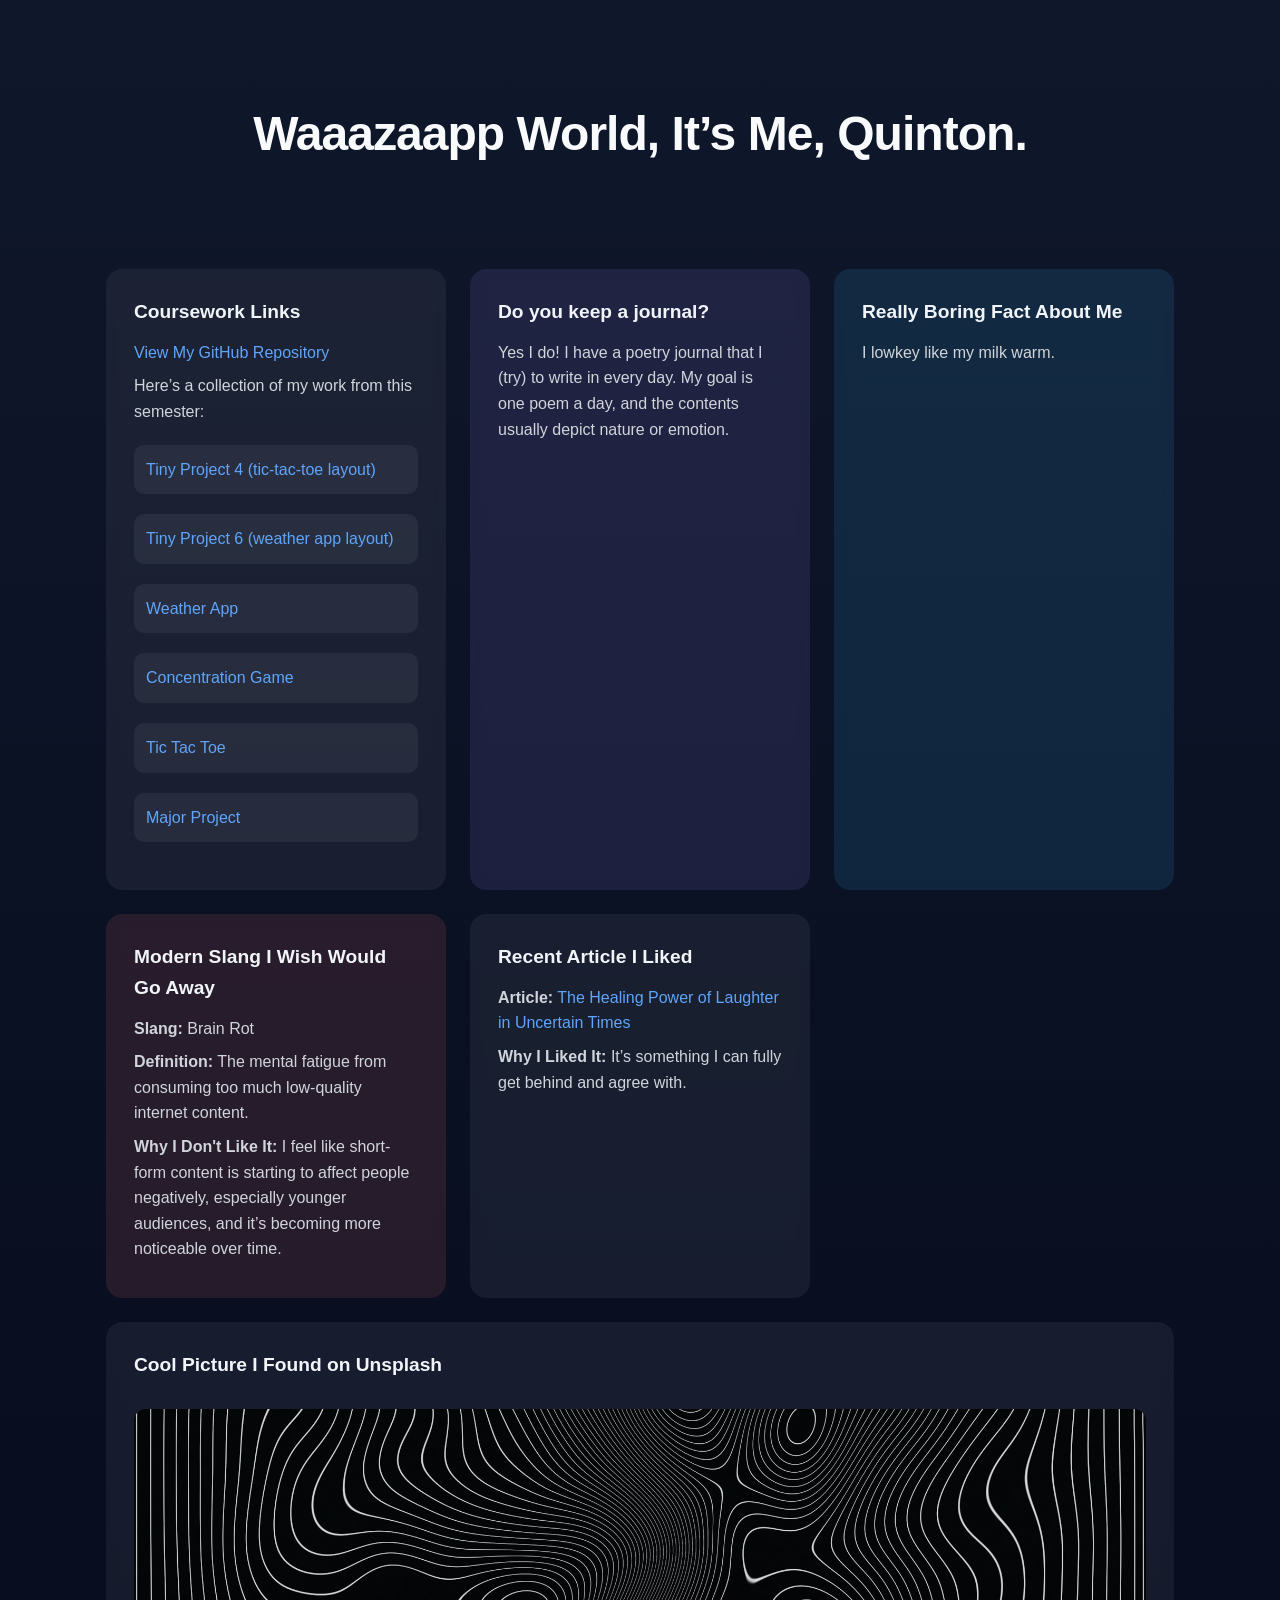
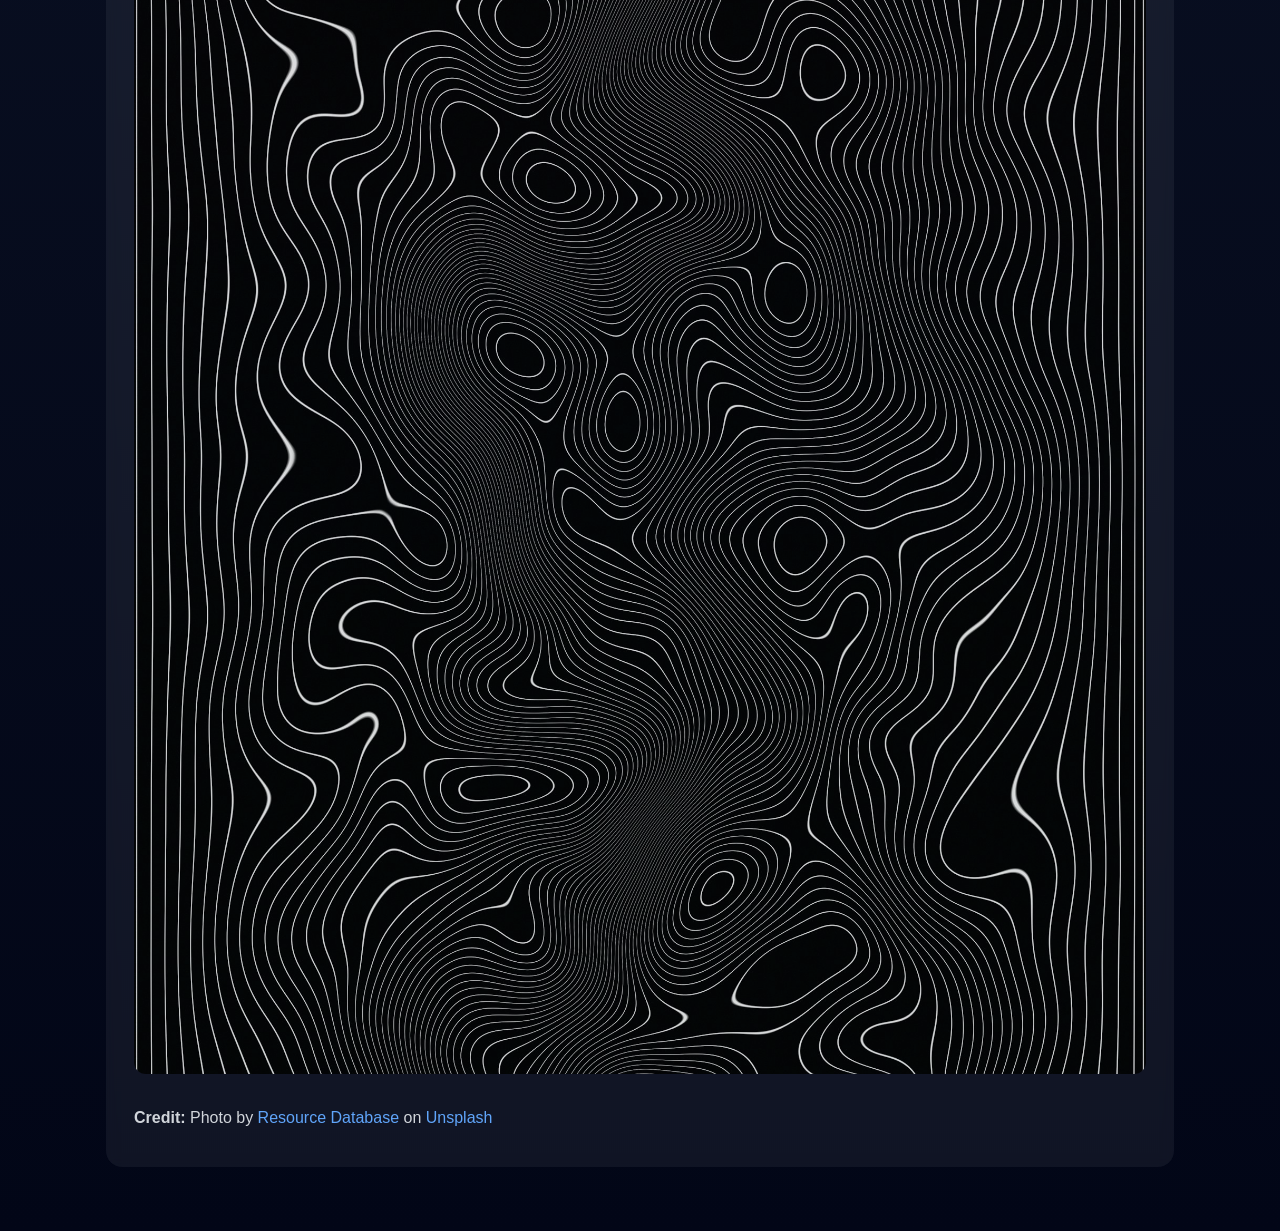
<file: index.html>
<!DOCTYPE html>
<html lang="en">

<head>
  <meta charset="UTF-8">
  <meta name="viewport" content="width=device-width, initial-scale=1.0">
  <title>Hello World, It's Me, Quinton</title>
  <link rel="stylesheet" href="styles.css">
</head>

<body>

  <header>
    <h1>Waaazaapp World, It’s Me, Quinton.</h1>
  </header>

  <main>

    <section id="courseworkLinks">
      <h2>Coursework Links</h2>

      <p>
        <a href="https://github.com/Qlarson-05/Qlarson-05.github.io">
          View My GitHub Repository
        </a>
      </p>

      <p>Here’s a collection of my work from this semester:</p>

      <ul>
        <li><a href="tp4/index.html">Tiny Project 4 (tic-tac-toe layout)</a></li>
        <li><a href="tp6/index.html">Tiny Project 6 (weather app layout)</a></li>
        <li><a href="weather-app/index.html">Weather App</a></li>
        <li><a href="concentration/index.html">Concentration Game</a></li>
        <li><a href="tic-tac-toe/index.html">Tic Tac Toe</a></li>
        <li><a href="major-project/index.html">Major Project</a></li>
      </ul>
    </section>

    <section id="randomQuestion">
      <h2>Do you keep a journal?</h2>
      <p>
        Yes I do! I have a poetry journal that I (try) to write in every day.
        My goal is one poem a day, and the contents usually depict nature or emotion.
      </p>
    </section>

    <section id="boringFact">
      <h2>Really Boring Fact About Me</h2>
      <p>I lowkey like my milk warm.</p>
    </section>

    <section id="slangThatNeedsToGo">
      <h2>Modern Slang I Wish Would Go Away</h2>
      <p><strong>Slang:</strong> Brain Rot</p>
      <p><strong>Definition:</strong> The mental fatigue from consuming too much low-quality internet content.</p>
      <p>
        <strong>Why I Don't Like It:</strong>
        I feel like short-form content is starting to affect people negatively,
        especially younger audiences, and it’s becoming more noticeable over time.
      </p>
    </section>

    <section id="interestingArticle">
      <h2>Recent Article I Liked</h2>
      <p>
        <strong>Article:</strong>
        <a href="https://gortoncenter.org/the-healing-power-of-laughter-in-uncertain-times/">
          The Healing Power of Laughter in Uncertain Times
        </a>
      </p>
      <p><strong>Why I Liked It:</strong> It’s something I can fully get behind and agree with.</p>
    </section>

    <section id="coolPic">
      <h2>Cool Picture I Found on Unsplash</h2>
      <img src="trippy-stuff.jpg" alt="Abstract black and white wavy pattern">
      <p>
        <strong>Credit:</strong>
        Photo by
        <a href="https://unsplash.com/@resourcedatabase">Resource Database</a>
        on
        <a href="https://unsplash.com/">Unsplash</a>
      </p>
    </section>

  </main>

</body>

</html>
</file>
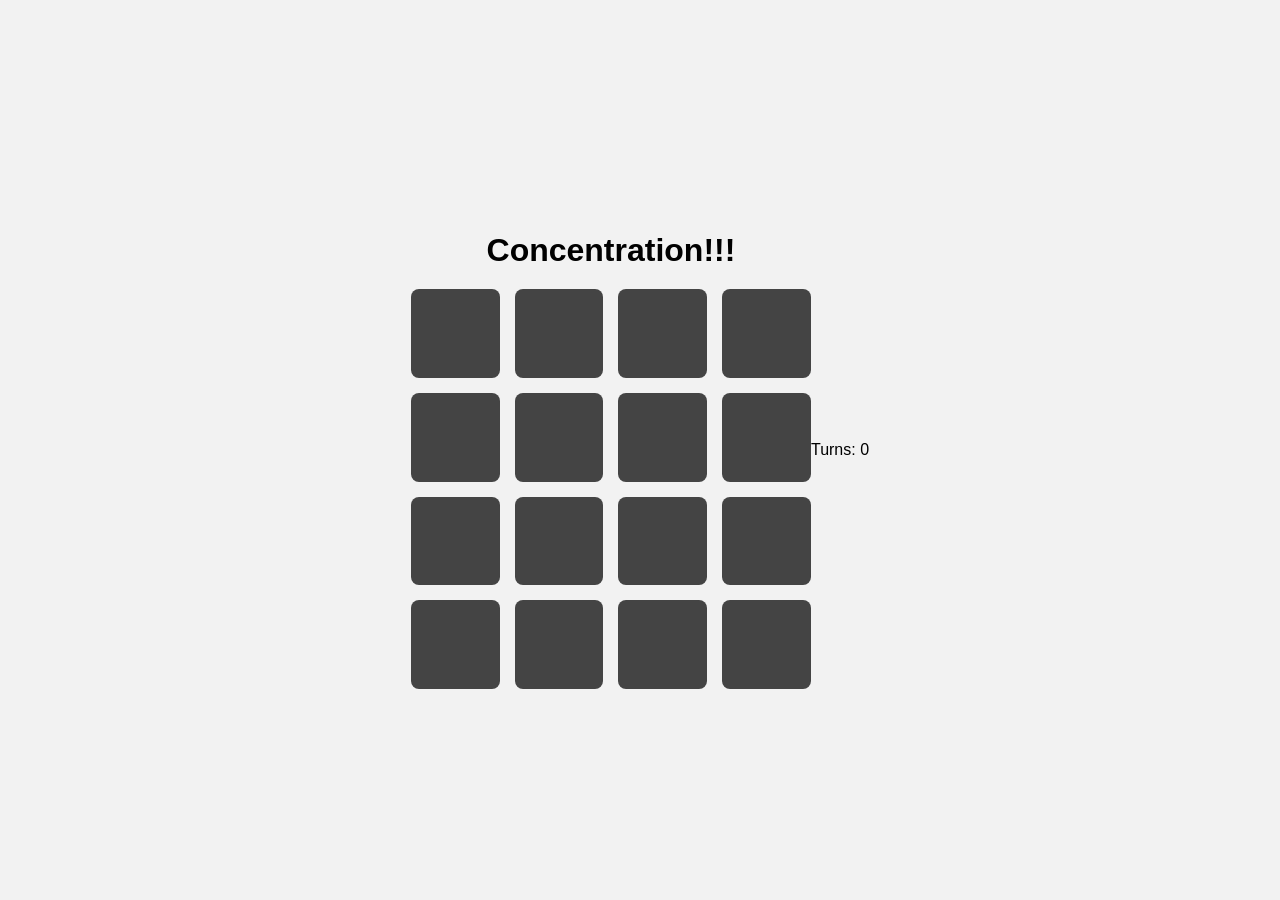
<file: concentration 2/index.html>
<!DOCTYPE html>
<html>
<head>
	<meta charset="UTF-8">
	<meta name="viewport" content="width=device-width, initial-scale=1.0">
	<title>Tiny Project 5 – Layout for Concentration</title>
	<link rel="stylesheet" href="styles.css">
</head>

<body>

	<main>
		<h1>Concentration!!!</h1>

		<div id="game-board">

			<div class="card">
				<div class="card-inner">
					<div class="card-front"></div>
					<div class="card-back">
						<img src="air.jpg" alt="">
					</div>
				</div>
			</div>

			<!-- copy and paste simulator -->

			<!-- duplicate cards for pairs -->
			<div class="card">
				<div class="card-inner">
					<div class="card-front"></div>
					<div class="card-back">
						<img src="earth.jpg" alt="">
					</div>
				</div>
			</div>
            <div class="card">
				<div class="card-inner">
					<div class="card-front"></div>
					<div class="card-back">
						<img src="elec.jpg" alt="">
					</div>
				</div>
			</div>

			<!-- duplicate cards for pairs -->
			<div class="card">
				<div class="card-inner">
					<div class="card-front"></div>
					<div class="card-back">
						<img src="fire.jpg" alt="">
					</div>
				</div>
			</div>
            <div class="card">
				<div class="card-inner">
					<div class="card-front"></div>
					<div class="card-back">
						<img src="ice.jpg" alt="">
					</div>
				</div>
			</div>

			<!-- duplicate cards for pairs -->
			<div class="card">
				<div class="card-inner">
					<div class="card-front"></div>
					<div class="card-back">
						<img src="metal.jpg" alt="">
					</div>
				</div>
			</div>
            <div class="card">
				<div class="card-inner">
					<div class="card-front"></div>
					<div class="card-back">
						<img src="poison.jpg" alt="">
					</div>
				</div>
			</div>

			<!-- duplicate cards for pairs -->
			<div class="card">
				<div class="card-inner">
					<div class="card-front"></div>
					<div class="card-back">
						<img src="water.jpg" alt="">
					</div>
				</div>
			</div>
			<div class="card">
				<div class="card-inner">
					<div class="card-front"></div>
					<div class="card-back">
						<img src="air.jpg" alt="">
					</div>
				</div>
			</div>

			<!-- duplicate cards for pairs -->
			<div class="card">
				<div class="card-inner">
					<div class="card-front"></div>
					<div class="card-back">
						<img src="earth.jpg" alt="">
					</div>
				</div>
			</div>
            <div class="card">
				<div class="card-inner">
					<div class="card-front"></div>
					<div class="card-back">
						<img src="elec.jpg" alt="">
					</div>
				</div>
			</div>

			<!-- duplicate cards for pairs -->
			<div class="card">
				<div class="card-inner">
					<div class="card-front"></div>
					<div class="card-back">
						<img src="fire.jpg" alt="">
					</div>
				</div>
			</div>
            <div class="card">
				<div class="card-inner">
					<div class="card-front"></div>
					<div class="card-back">
						<img src="ice.jpg" alt="">
					</div>
				</div>
			</div>

			<!-- duplicate cards for pairs -->
			<div class="card">
				<div class="card-inner">
					<div class="card-front"></div>
					<div class="card-back">
						<img src="metal.jpg" alt="">
					</div>
				</div>
			</div>
            <div class="card">
				<div class="card-inner">
					<div class="card-front"></div>
					<div class="card-back">
						<img src="poison.jpg" alt="">
					</div>
				</div>
			</div>

			<!-- duplicate cards for pairs -->
			<div class="card">
				<div class="card-inner">
					<div class="card-front"></div>
					<div class="card-back">
						<img src="water.jpg" alt="">
					</div>
				</div>
			</div>
            


		</div>
	</main>

<div id="turns">Turns: 0</div>
<div id="winMessage"></div>

</body>
</html>
</file>
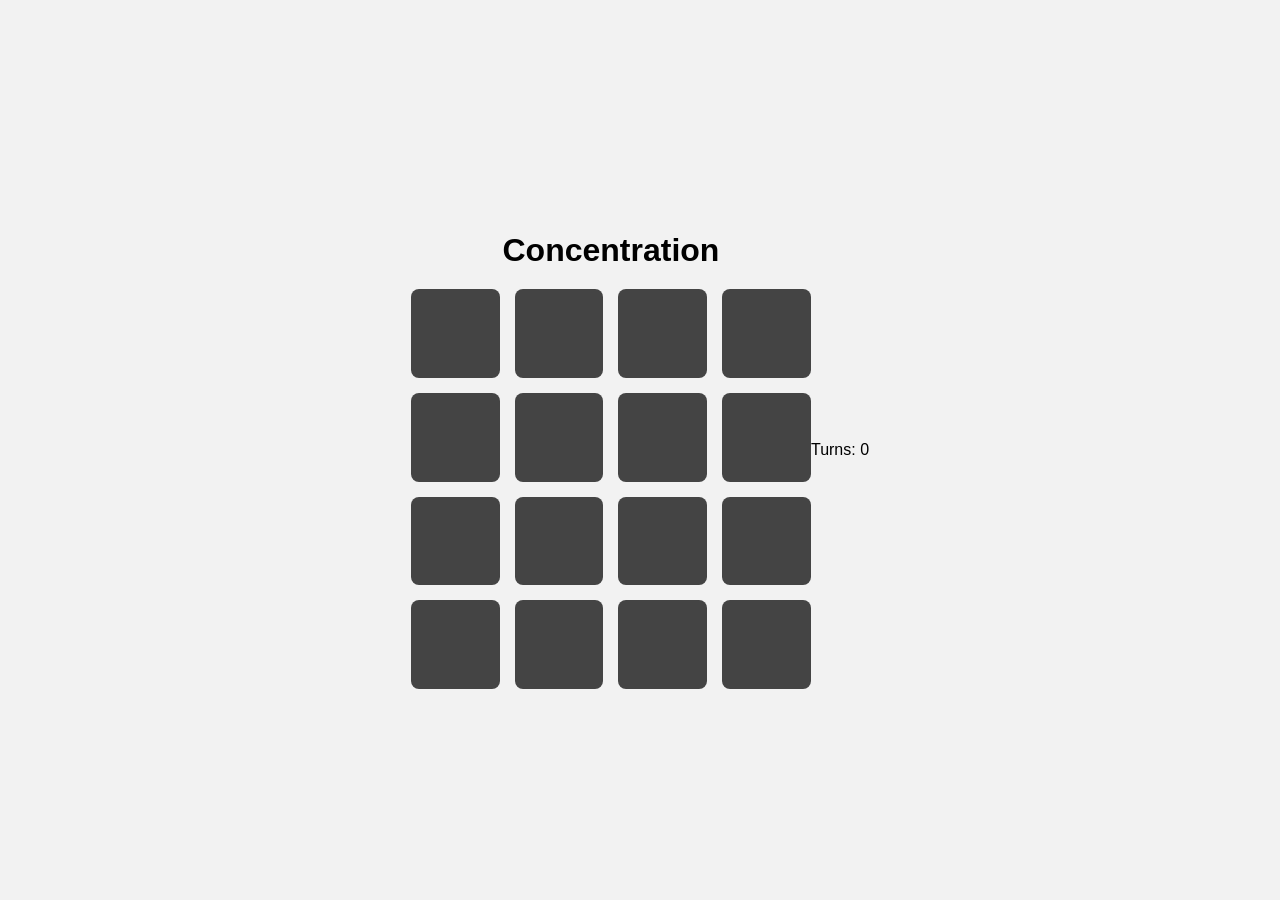
<file: concentration/index.html>
<html>
<head>
	<meta charset="UTF-8">
	<meta name="viewport" content="width=device-width, initial-scale=1.0">
	<title>Concentration</title>
	<link rel="stylesheet" href="styles.css">
</head>

<body>

	<main>
		<h1>Concentration</h1>

		<div id="game-board">

			<div class="card">
				<div class="card-inner">
					<div class="card-front"></div>
					<div class="card-back">
						<img src="air.jpg" alt="">
					</div>
				</div>
			</div>

			<!-- copy and paste simulator -->

			<!-- duplicate cards for pairs -->
			<div class="card">
				<div class="card-inner">
					<div class="card-front"></div>
					<div class="card-back">
						<img src="earth.jpg" alt="">
					</div>
				</div>
			</div>
            <div class="card">
				<div class="card-inner">
					<div class="card-front"></div>
					<div class="card-back">
						<img src="elec.jpg" alt="">
					</div>
				</div>
			</div>

			<!-- duplicate cards for pairs -->
			<div class="card">
				<div class="card-inner">
					<div class="card-front"></div>
					<div class="card-back">
						<img src="fire.jpg" alt="">
					</div>
				</div>
			</div>
            <div class="card">
				<div class="card-inner">
					<div class="card-front"></div>
					<div class="card-back">
						<img src="ice.jpg" alt="">
					</div>
				</div>
			</div>

			<!-- duplicate cards for pairs -->
			<div class="card">
				<div class="card-inner">
					<div class="card-front"></div>
					<div class="card-back">
						<img src="metal.jpg" alt="">
					</div>
				</div>
			</div>
            <div class="card">
				<div class="card-inner">
					<div class="card-front"></div>
					<div class="card-back">
						<img src="poison.jpg" alt="">
					</div>
				</div>
			</div>

			<!-- duplicate cards for pairs -->
			<div class="card">
				<div class="card-inner">
					<div class="card-front"></div>
					<div class="card-back">
						<img src="water.jpg" alt="">
					</div>
				</div>
			</div>
			<div class="card">
				<div class="card-inner">
					<div class="card-front"></div>
					<div class="card-back">
						<img src="air.jpg" alt="">
					</div>
				</div>
			</div>

			<!-- duplicate cards for pairs -->
			<div class="card">
				<div class="card-inner">
					<div class="card-front"></div>
					<div class="card-back">
						<img src="earth.jpg" alt="">
					</div>
				</div>
			</div>
            <div class="card">
				<div class="card-inner">
					<div class="card-front"></div>
					<div class="card-back">
						<img src="elec.jpg" alt="">
					</div>
				</div>
			</div>

			<!-- duplicate cards for pairs -->
			<div class="card">
				<div class="card-inner">
					<div class="card-front"></div>
					<div class="card-back">
						<img src="fire.jpg" alt="">
					</div>
				</div>
			</div>
            <div class="card">
				<div class="card-inner">
					<div class="card-front"></div>
					<div class="card-back">
						<img src="ice.jpg" alt="">
					</div>
				</div>
			</div>

			<!-- duplicate cards for pairs -->
			<div class="card">
				<div class="card-inner">
					<div class="card-front"></div>
					<div class="card-back">
						<img src="metal.jpg" alt="">
					</div>
				</div>
			</div>
            <div class="card">
				<div class="card-inner">
					<div class="card-front"></div>
					<div class="card-back">
						<img src="poison.jpg" alt="">
					</div>
				</div>
			</div>

			<!-- duplicate cards for pairs -->
			<div class="card">
				<div class="card-inner">
					<div class="card-front"></div>
					<div class="card-back">
						<img src="water.jpg" alt="">
					</div>
				</div>
			</div>
            


		</div>
	</main>

<div id="turns">Turns: 0</div>
<div id="winMessage"></div>

<script src="script.js"></script>
</body>
</html>
</file>
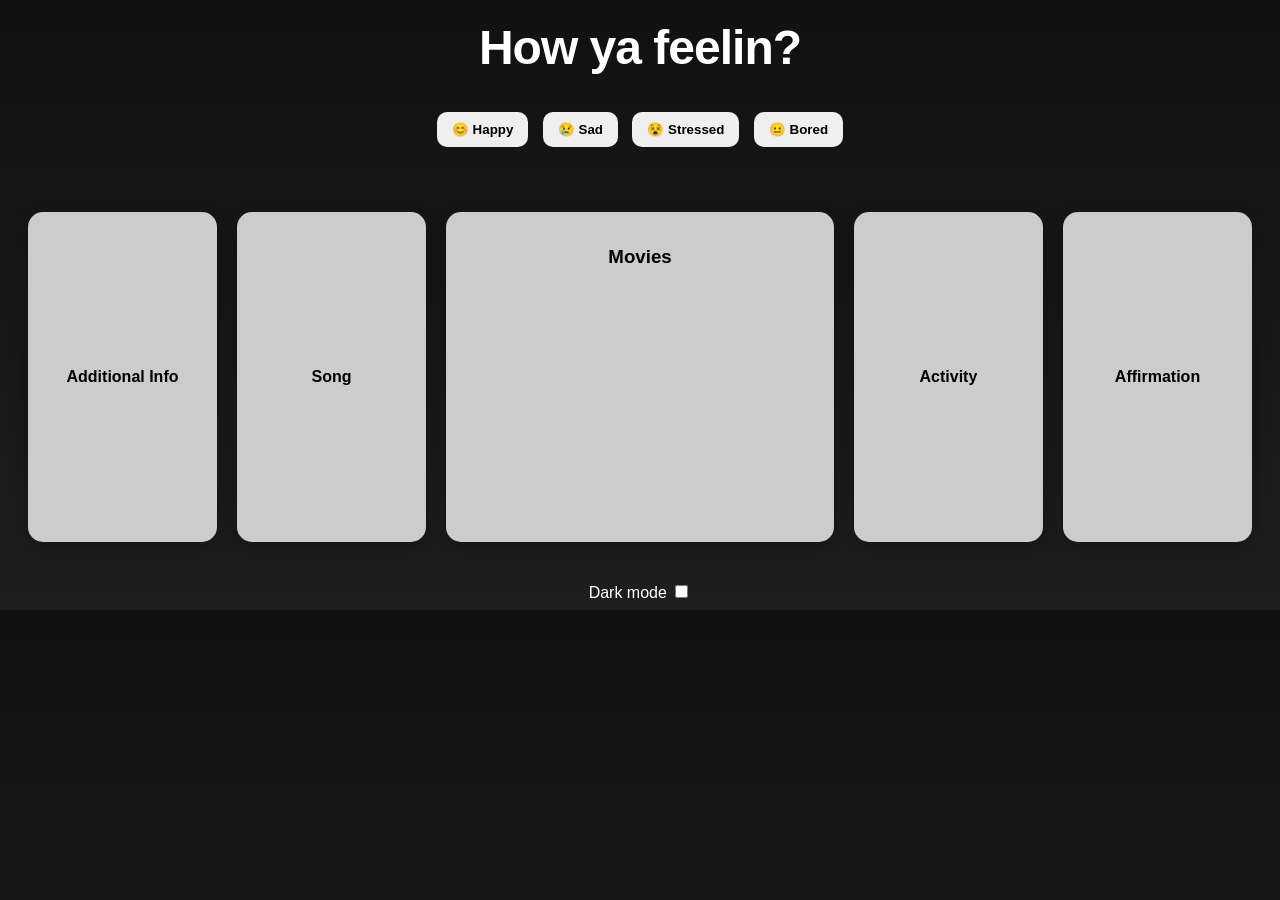
<file: major-project/index.html>
<!DOCTYPE html>
<html lang="en">
<head>
  <meta charset="UTF-8">
  <title>Vibe Recommender</title>
  <link rel="stylesheet" href="style.css">
</head>

<body>

  <h1>How ya feelin?</h1>

  <div class="top-section">

    <!-- moods -->
    <div class="moods">
      <button onclick="setMood('happy')">😊 Happy</button>
      <button onclick="setMood('sad')">😢 Sad</button>
      <button onclick="setMood('stressed')">😵 Stressed</button>
      <button onclick="setMood('bored')">😐 Bored</button>
    </div>

  </div>

  <!-- main -->
  <div class="main">

    <!-- info -->
    <div class="box info" id="info">
      Additional Info
    </div>

    <!-- song (maybe) -->
    <div class="box" id="song">
      Song
    </div>

    <!-- movies -->
    <div class="box movie-box">
      <h3>Movies</h3>
      <div id="movie-grid"></div>
    </div>

    <!-- activity -->
    <div class="box" id="activity">
      Activity
    </div>

    <!-- you got this! -->
    <div class="box affirmation" id="affirmation">
      Affirmation
    </div>

  </div>

  <!-- dark mode toggle -->
  <div class="toggle">
    <label>Dark mode</label>
    <input type="checkbox" id="darkToggle">
  </div>

  <script src="script.js"></script>

</body>
</html>
</file>
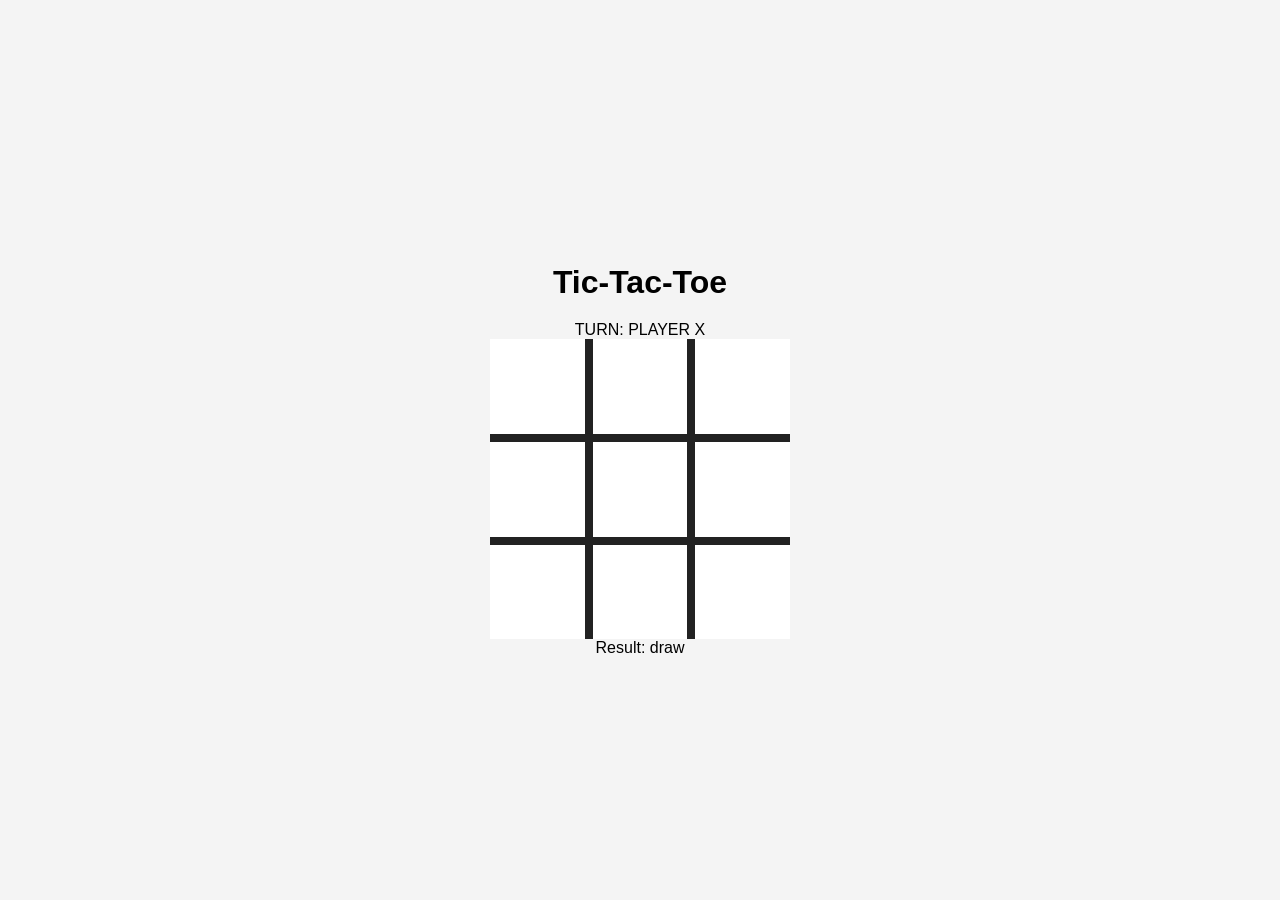
<file: tic-tac-toe/index.html>
<!DOCTYPE html>
<html lang="en">
<head>

<meta charset="UTF-8">
<meta name="viewport" content="width=device-width, initial-scale=1.0">
<title>Tiny Project 4 – Tic-Tac-Toe</title>

<link rel="stylesheet" href="styles.css">

</head>
<body>

<main>
<h1>Tic-Tac-Toe</h1>

<div id="turn">TURN: PLAYER X</div>

<div id="game-board">

<div class="cell"></div>
<div class="cell"></div>
<div class="cell"></div>

<div class="cell"></div>
<div class="cell"></div>
<div class="cell"></div>

<div class="cell"></div>
<div class="cell"></div>
<div class="cell"></div>

</div>

<div id="gameResult">Result: <span></span></div>

</main>

<script src="scripts.js"></script>

</body>
</html>
</file>
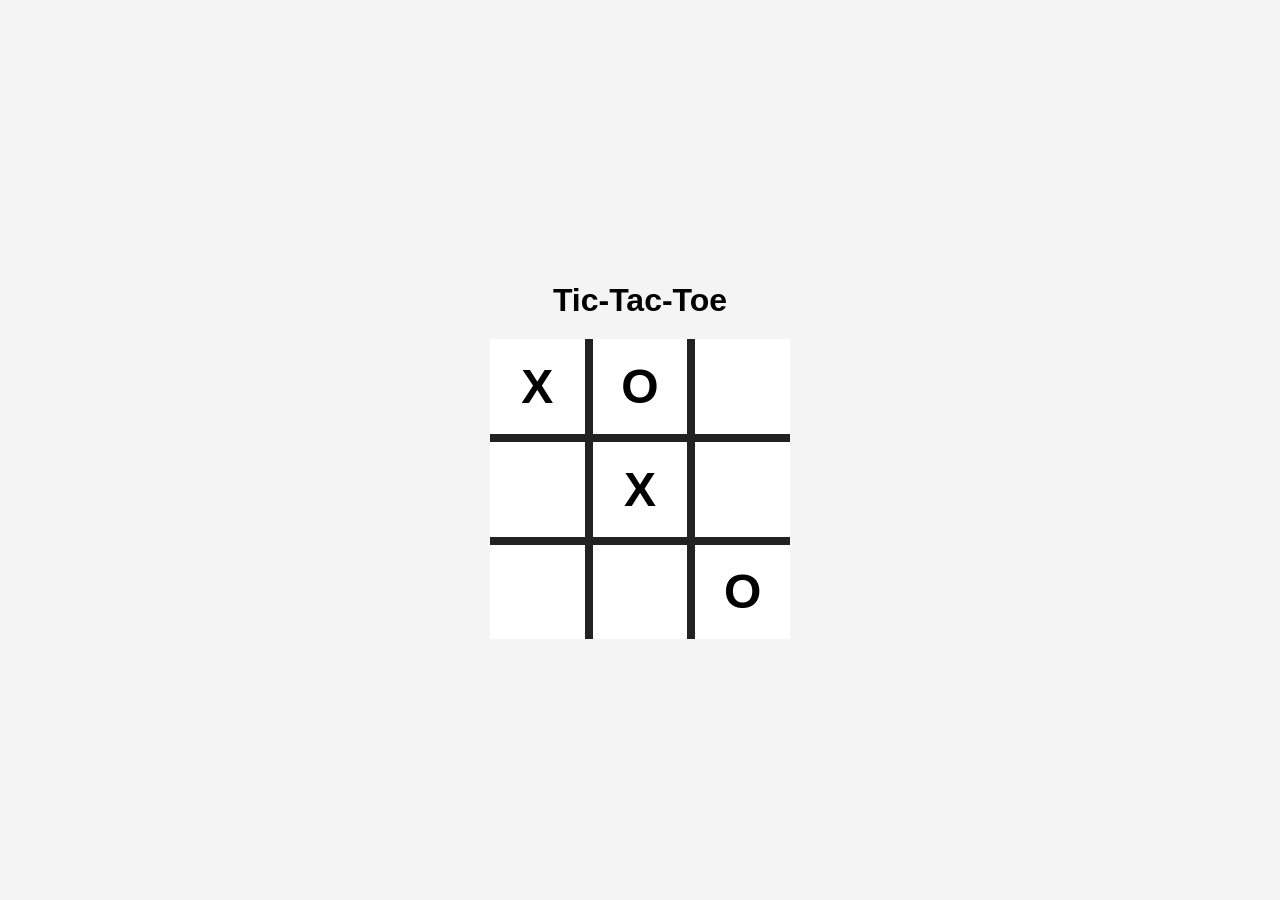
<file: tp4/index.html>
<!DOCTYPE html>
<html lang="en">
<head>

	<meta charset="UTF-8">
	<meta name="viewport" content="width=device-width, initial-scale=1.0">
	<title>Tiny Project 4 – Tic-Tac-Toe</title>

	<link rel="stylesheet" href="styles.css">

</head>
<body>

	<main>
		<h1>Tic-Tac-Toe</h1>

		<div id="game-board">
	<div class="cell">X</div>
	<div class="cell">O</div>
	<div class="cell"></div>

	<div class="cell"></div>
	<div class="cell">X</div>
	<div class="cell"></div>

	<div class="cell"></div>
	<div class="cell"></div>
	<div class="cell">O</div>
</div>

	</main>

</body>
</html>
</file>
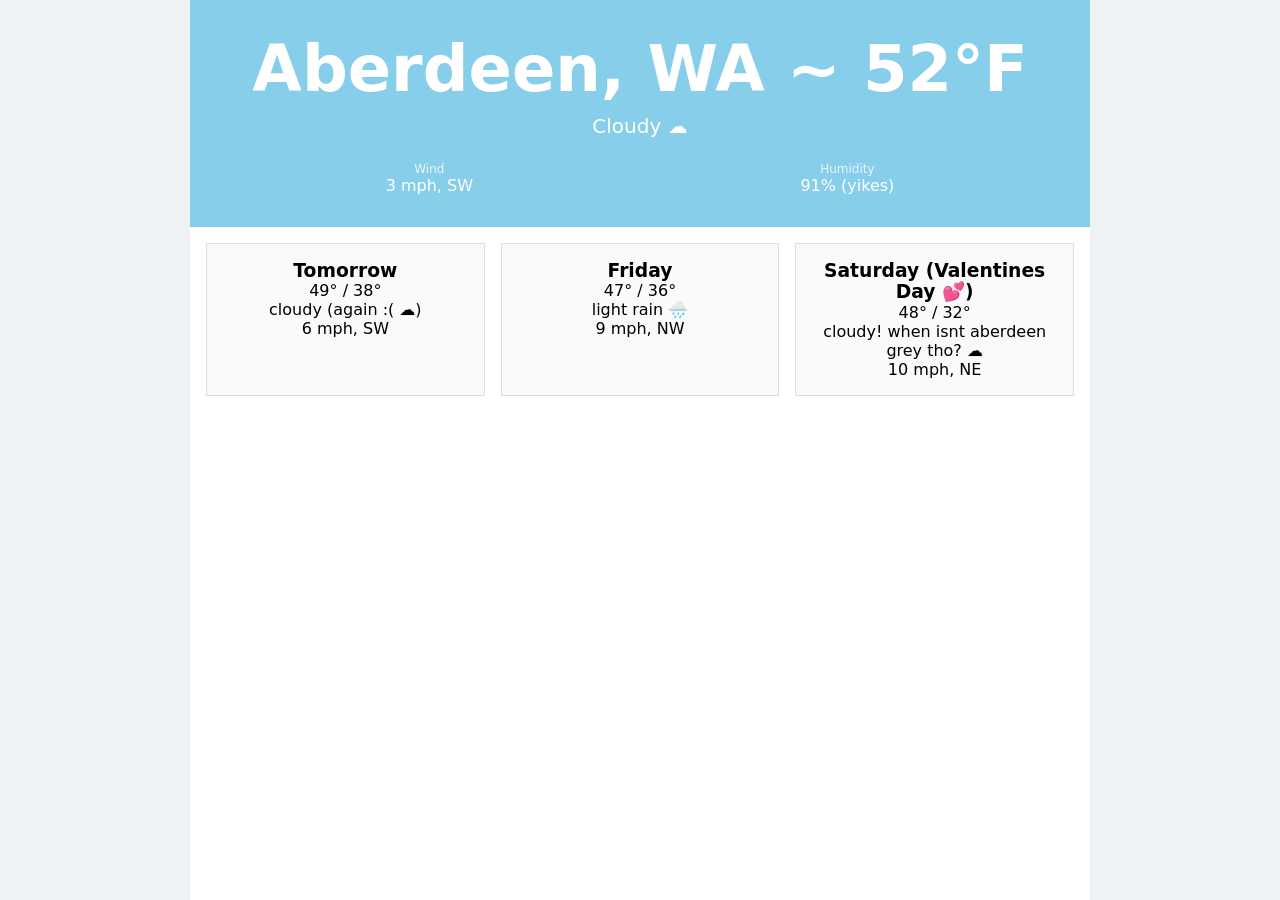
<file: tp6/index.html>
<!DOCTYPE html>
<html lang="en">
<head>
  <meta charset="UTF-8">
  <meta name="viewport" content="width=device-width, initial-scale=1.0">
  <title>Tiny Project 6 – Weather App</title>
  <link rel="stylesheet" href="styles.css">
</head>

<body>

<main class="weather-app">

  <!-- Current Weather for aberdeen -->
  <section class="current">
    <div class="temp">Aberdeen, WA ~ 52°F</div>
    <div class="condition">Cloudy ☁️</div>

    <div class="details">
      <div class="detail">
        <span class="label">Wind</span>
        <span>3 mph, SW</span>
      </div>
      <div class="detail">
        <span class="label">Humidity</span>
        <span>91% (yikes)</span>
      </div>
    </div>
  </section>

  <!-- Forecast for tmr (2/11/2026) -->
  <section class="forecast">
    <div class="day">
      <h3>Tomorrow</h3>
      <p>49° / 38°</p>
      <p>cloudy (again :( ☁️)</p>
      <p>6 mph, SW</p>
    </div>

    <div class="day">
      <h3>Friday</h3>
      <p>47° / 36°</p>
      <p>light rain 🌧️</p>
      <p>9 mph, NW</p>
    </div>

    <div class="day">
      <h3>Saturday (Valentines Day 💕) </h3>
      <p>48° / 32°</p>
      <p> cloudy! when isnt aberdeen grey tho? ☁️</p>
      <p>10 mph, NE</p>
    </div>
  </section>

</main>

</body>
</html>
</file>
<file: styles.css>
/* styles for repository homepage tp3 */

* {
    box-sizing: border-box;
}

body {
    margin: 0;
    font-family: 'Inter', sans-serif;
    background: linear-gradient(180deg, #0f172a, #020617);
    color: #e5e7eb;
    line-height: 1.6;
}

header {
    text-align: center;
    padding: 4rem 1rem 2rem;
}

header h1 {
    font-size: clamp(2rem, 5vw, 3rem);
    font-weight: 700;
    letter-spacing: -0.02em;
    color: #f8fafc;
}

main {
    max-width: 1100px;
    margin: 0 auto;
    padding: 2rem 1rem 4rem;
    display: grid;
    grid-template-columns: repeat(auto-fit, minmax(280px, 1fr));
    gap: 1.5rem;
}

section {
    background: rgba(255, 255, 255, 0.06);
    border-radius: 16px;
    padding: 1.75rem;
    backdrop-filter: blur(6px);
    transition: transform 0.2s ease, box-shadow 0.2s ease;
}

section:hover {
    transform: translateY(-4px);
    box-shadow: 0 12px 30px rgba(0, 0, 0, 0.25);
}

section h2 {
    margin-top: 0;
    margin-bottom: 0.75rem;
    font-size: 1.2rem;
    font-weight: 600;
    color: #f1f5f9;
}

p {
    margin: 0.5rem 0;
    color: #d1d5db;
}

a {
    color: #60a5fa;
    text-decoration: none;
}

a:hover {
    text-decoration: underline;
}

ol {
    padding-left: 1.25rem;
}

li {
    margin: 0.25rem 0;
}

#coolPic {
    grid-column: 1 / -1;
    position: relative;
    color: #f8fafc;
}

#coolPic img {
    width: 100%;
    border-radius: 12px;
    margin: 1rem 0;
    opacity: 0.85;
}

/* COLOR!! trying to go for a futuristic theme */
#boringFact {
    background: rgba(56, 189, 248, 0.12);
}

#randomQuestion {
    background: rgba(167, 139, 250, 0.12);
}

#slangThatNeedsToGo {
    background: rgba(248, 113, 113, 0.12);
}

@media (max-width: 600px) {
    header {
        padding-top: 3rem;
    }

    main {
        padding: 1.5rem 1rem 3rem;
    }
}

/* New stuff for fianl redesign */
#courseworkLinks.featured {
    grid-column: 1 / -1;
    background: rgba(96, 165, 250, 0.12);
    border: 1px solid rgba(96, 165, 250, 0.2);
}

/* turns project list into little mini cards */
#courseworkLinks ul {
    list-style: none;
    padding: 0;
    display: grid;
    grid-template-columns: repeat(auto-fit, minmax(180px, 1fr));
    gap: 0.75rem;
}

#courseworkLinks li {
    background: rgba(255, 255, 255, 0.06);
    padding: 0.75rem;
    border-radius: 10px;
    transition: 0.2s ease;
}

#courseworkLinks li:hover {
    transform: translateY(-2px);
    background: rgba(255, 255, 255, 0.1);
}
</file>
<file: concentration 2/styles.css>
/* style me crazy */
body {
	margin: 0;
	font-family: Arial, sans-serif;
	background-color: #f2f2f2;

	display: flex;
	justify-content: center;
	align-items: center;
	min-height: 100vh;
}

main {
	text-align: center;
}

h1 {
	margin-bottom: 20px;
}

/* Game board layout */
#game-board {
	display: grid;
	grid-template-columns: repeat(4, 1fr);
	gap: 15px;

	width: 90vw;
	max-width: 400px;
}

/* Card container */
.card {
	perspective: 1000px;
}

/* Inner flip element */
.card-inner {
	width: 100%;
	padding-top: 100%;
	position: relative;

	transform-style: preserve-3d;
	transition: transform 0.6s;
}
/* flip on click*/
.flipped .card-inner {
	transform: rotateY(180deg);
}

/* Card faces */
.card-front,
.card-back {
	position: absolute;
	top: 0;
	left: 0;
	width: 100%;
	height: 100%;

	border-radius: 8px;
	backface-visibility: hidden;
}

/* Front of card (Myabe in future when its a game make the fronts a little animated) */
/* yeah not gonna do this */
.card-front {
	background-color: #444;
}

/* Back of card (image) */
.card-back {
	transform: rotateY(180deg);
	background-color: white;

	display: flex;
	justify-content: center;
	align-items: center;
}

.card-back img {
	width: 90%;
	height: 90%;
	object-fit: cover;
	border-radius: 6px;
}
</file>
<file: concentration/styles.css>
/* style me crazy */
body {
	margin: 0;
	font-family: Arial, sans-serif;
	background-color: #f2f2f2;

	display: flex;
	justify-content: center;
	align-items: center;
	min-height: 100vh;
}

main {
	text-align: center;
}

h1 {
	margin-bottom: 20px;
}

/* Game board layout */
#game-board {
	display: grid;
	grid-template-columns: repeat(4, 1fr);
	gap: 15px;

	width: 90vw;
	max-width: 400px;
}

/* Card container */
.card {
	perspective: 1000px;
}

/* Inner flip element */
.card-inner {
	width: 100%;
	padding-top: 100%;
	position: relative;

	transform-style: preserve-3d;
	transition: transform 0.6s;
}
/* flip on click*/
.flipped .card-inner {
	transform: rotateY(180deg);
}

/* Card faces */
.card-front,
.card-back {
	position: absolute;
	top: 0;
	left: 0;
	width: 100%;
	height: 100%;

	border-radius: 8px;
	backface-visibility: hidden;
}

/* Front of card (Myabe in future when its a game make the fronts a little animated) */
/* yeah not gonna do this */
.card-front {
	background-color: #444;
}

/* Back of card (image) */
.card-back {
	transform: rotateY(180deg);
	background-color: white;

	display: flex;
	justify-content: center;
	align-items: center;
}

.card-back img {
	width: 90%;
	height: 90%;
	object-fit: cover;
	border-radius: 6px;
}
</file>
<file: major-project/style.css>
body {
  background: linear-gradient(180deg, #111, #1e1e1e);
  color: white;
  font-family: 'Inter', sans-serif;
  text-align: center;
  transition: background 0.5s ease;
}

/* smoovness */
* {
  transition: all 0.3s ease;
}

/* title */
h1 {
  margin-top: 20px;
  font-size: 3rem;
  font-weight: 700;
  letter-spacing: -1px;
}

/* top*/
.top-section {
  margin-top: 20px;
}

.moods,
.categories {
  margin: 10px 0;
}

/* buttons */
button {
  margin: 5px;
  padding: 10px 15px;
  border-radius: 10px;
  border: none;
  cursor: pointer;
  transition: 0.2s ease;
  font-weight: 600;
}

button:hover {
  background: #666;
  color: white;
  transform: scale(1.05);
}

/* main */
.main {
  display: flex;
  justify-content: center;
  align-items: stretch;
  gap: 20px;
  margin-top: 40px;
  padding: 20px;
  flex-wrap: wrap;
}

/* general */
.box {
  background: #ccc;
  color: black;
  width: 180px;
  min-height: 300px;
  border-radius: 15px;
  padding: 15px;

  display: flex;
  align-items: center;
  justify-content: center;

  font-weight: bold;

  box-shadow: 0 8px 20px rgba(0,0,0,0.25);
  backdrop-filter: blur(10px);
}

/* info and affirmation */
.info,
.affirmation {
  width: 220px;
}

/* movie selection */
.movie-box {
  width: 400px;
  flex-direction: column;
  justify-content: flex-start;
  overflow-y: auto;
}

/* movie grid */
#movie-grid {
  display: grid;
  grid-template-columns: 1fr 1fr;
  gap: 12px;
  width: 100%;
  margin-top: 10px;
}

/* movie cards */
.movie-card {
  background: white;
  border-radius: 10px;
  overflow: hidden;

  transition: transform 0.2s ease;

  box-shadow: 0 4px 12px rgba(0,0,0,0.2);

  cursor: pointer;
}

.movie-card:hover {
  transform: scale(1.03);
}

.movie-card img {
  width: 100%;
  display: block;
}

.movie-card p {
  padding: 8px;
  font-size: 13px;
  color: black;
}

/* Darkest mode */
.toggle {
  margin-top: 20px;
}


.dark-mode {
  background: #111 !important;
  color: white;
}


.dark-mode .box {
  background: #222;
  color: white;
}


.dark-mode .movie-card {
  background: #333;
}

.dark-mode .movie-card p {
  color: white;
}


.dark-mode button {
  background: #333;
  color: white;
}

.dark-mode button:hover {
  background: #555;
}

/* mobile tweaks */

/* desktop upgrade */
@media (min-width: 768px) {
  .main {
    flex-wrap: nowrap;
  }

  .box {
    width: 200px;
  }

  .movie-box {
    width: 450px;
  }
}
</file>
<file: tic-tac-toe/styles.css>
/* styles for tp4 project! */
body {
	margin: 0;
	padding: 0;
	font-family: Arial, sans-serif;
	background-color: #f4f4f4;
	display: flex;
	justify-content: center;
	align-items: center;
	height: 100vh;
}

main {
	text-align: center;
}

h1 {
	margin-bottom: 20px;
}

/* Game board */
#game-board {
	display: grid;
	grid-template-columns: repeat(3, 1fr);
	grid-template-rows: repeat(3, 1fr);
	gap: 8px;

	width: 300px;
	height: 300px;
	background-color: #222;
}


/* Individual squares (kachow) */
.cell {
	background-color: #fff;
	font-size: 3rem;
	font-weight: bold;

	display: flex;
	justify-content: center;
	align-items: center;

	cursor: default;
}
</file>
<file: tp4/styles.css>
/* styles for tp4 project! */
body {
	margin: 0;
	padding: 0;
	font-family: Arial, sans-serif;
	background-color: #f4f4f4;
	display: flex;
	justify-content: center;
	align-items: center;
	height: 100vh;
}

main {
	text-align: center;
}

h1 {
	margin-bottom: 20px;
}

/* Game board */
#game-board {
	display: grid;
	grid-template-columns: repeat(3, 1fr);
	grid-template-rows: repeat(3, 1fr);
	gap: 8px;

	width: 300px;
	height: 300px;
	background-color: #222;
}


/* Individual squares (kachow) */
.cell {
	background-color: #fff;
	font-size: 3rem;
	font-weight: bold;

	display: flex;
	justify-content: center;
	align-items: center;

	cursor: default;
}
</file>
<file: tp6/styles.css>
/* Reset */
* {
  box-sizing: border-box;
  margin: 0;
  padding: 0;
}

body {
  font-family: system-ui, sans-serif;
  background: #eef2f5;
}

/* App container */
.weather-app {
  max-width: 400px;
  margin: auto;
  background: white;
  min-height: 100vh;
}

/* Current weather */
.current {
  padding: 2rem;
  text-align: center;
  background: #87ceeb;
  color: white;
}

.temp {
  font-size: 4rem;
  font-weight: bold;
}

.condition {
  font-size: 1.25rem;
  margin-top: 0.5rem;
}

.details {
  display: flex;
  justify-content: space-around;
  margin-top: 1.5rem;
}

.label {
  display: block;
  font-size: 0.75rem;
  opacity: 0.8;
}

/* Forecast */
.forecast {
  display: grid;
  grid-template-columns: 1fr;
  gap: 1rem;
  padding: 1rem;
}

.day {
  border: 1px solid #ddd;
  padding: 1rem;
  text-align: center;
  background: #fafafa;
}

/* Desktop Layout */
@media (min-width: 768px) {
  .weather-app {
    max-width: 900px;
  }

  .forecast {
    grid-template-columns: repeat(3, 1fr);
  }
}
</file>
